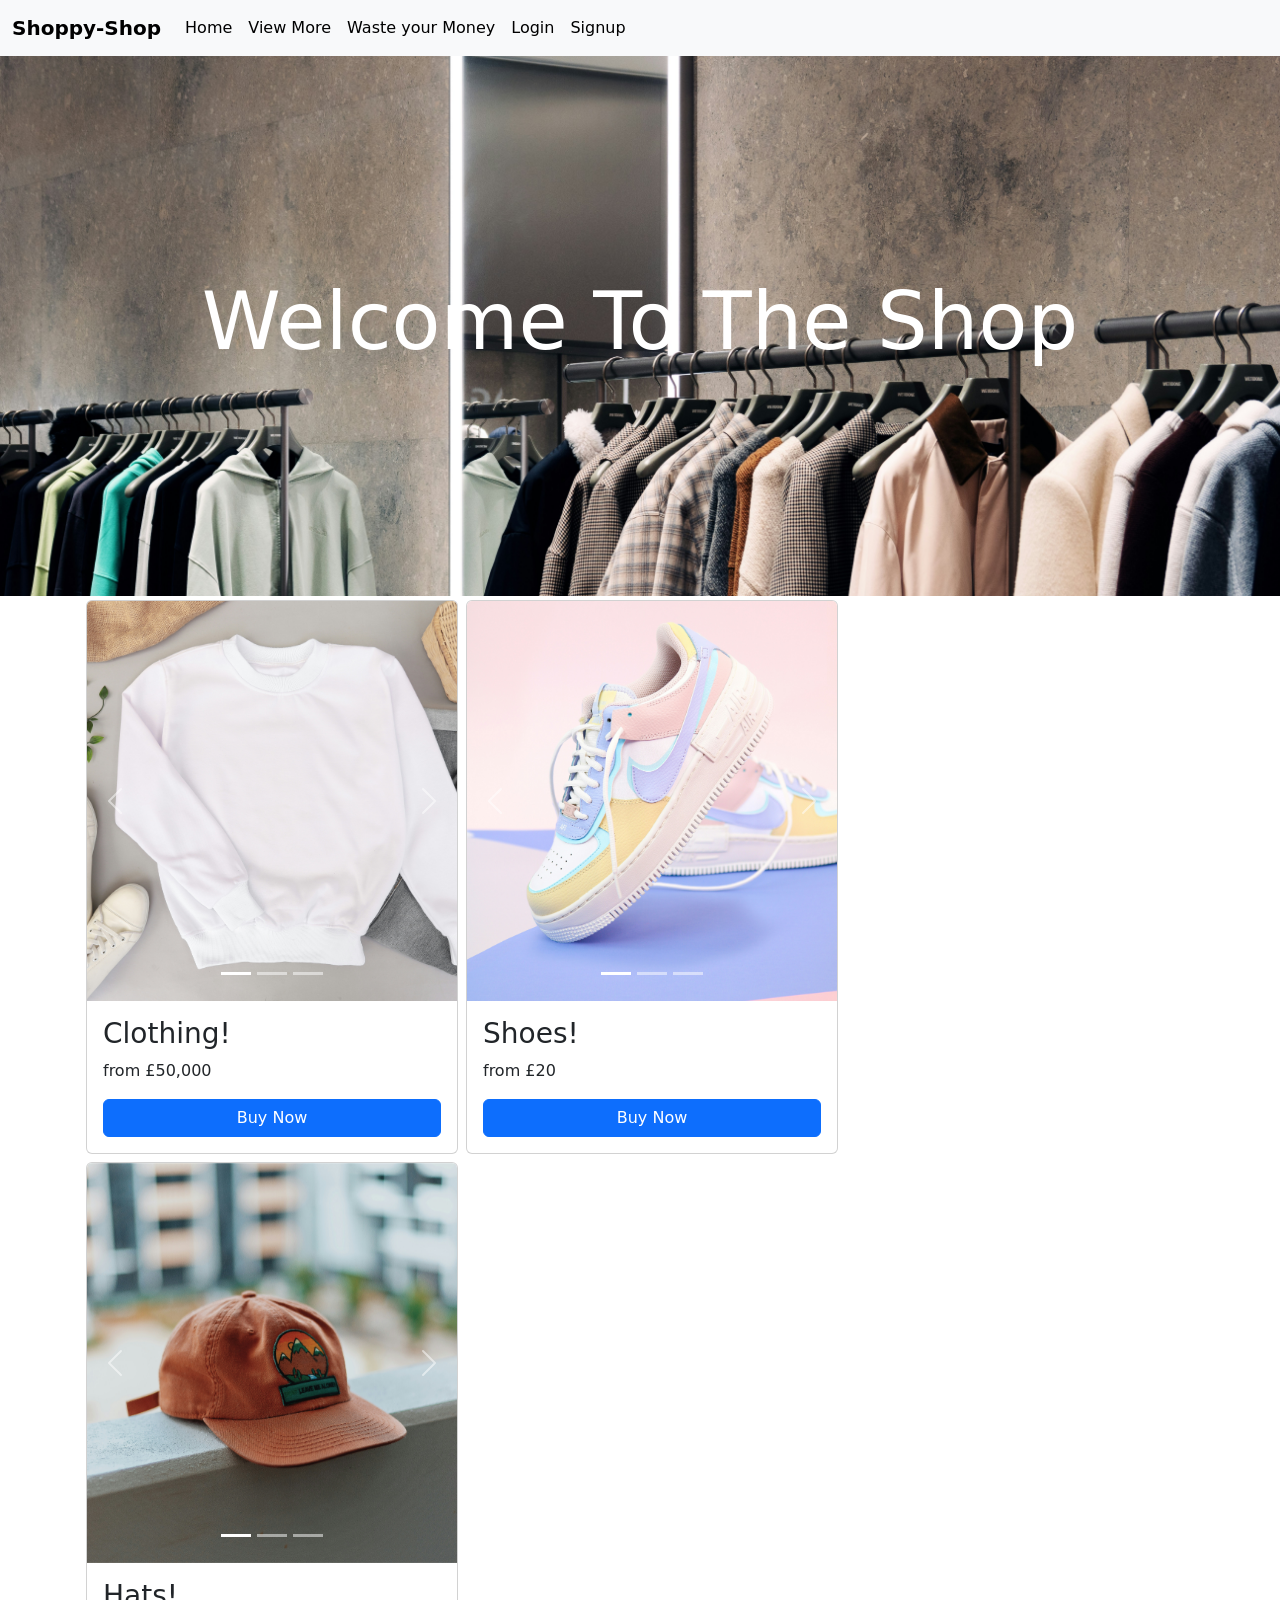
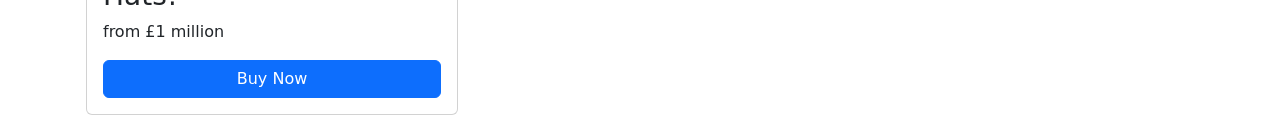
<file: Bootstrap Project/index.html>
<!DOCTYPE html>
<html lang="en">
<head>
    <meta charset="UTF-8">
    <meta name="viewport" content="width=device-width, initial-scale=1.0">
    <link href="https://cdn.jsdelivr.net/npm/bootstrap@5.3.8/dist/css/bootstrap.min.css" rel="stylesheet" integrity="sha384-sRIl4kxILFvY47J16cr9ZwB07vP4J8+LH7qKQnuqkuIAvNWLzeN8tE5YBujZqJLB" crossorigin="anonymous">
    <link rel="stylesheet" href="https://cdn.jsdelivr.net/npm/bootstrap-icons@1.13.1/font/bootstrap-icons.min.css">
    <title>Clothes Shop</title>
    <style>
        .carousel-item img {
        height: 400px;
        object-fit: cover;
        width: 100%;
        padding: 0px;
    }
    .card {
        margin: 4px;
        padding: 0px;
        min-width: 250px;
    }
    </style>
</head>
<body>
    <script src="https://cdn.jsdelivr.net/npm/bootstrap@5.3.8/dist/js/bootstrap.bundle.min.js" integrity="sha384-FKyoEForCGlyvwx9Hj09JcYn3nv7wiPVlz7YYwJrWVcXK/BmnVDxM+D2scQbITxI" crossorigin="anonymous"></script>
    <nav class="navbar bg-body-tertiary navbar-expand-md">
        <div class="container-fluid">
            <span class="navbar-brand" style="font-weight: bolder;">Shoppy-Shop</span>
            <button class="navbar-toggler" type="button" data-bs-toggle="collapse" data-bs-target="#navbarNavAltMarkup" aria-controls="navbarNavAltMarkup" aria-expanded="false" aria-label="Toggle navigation">
                <span class="navbar-toggler-icon"></span>
            </button>
    <div class="collapse navbar-collapse" id="navbarNavAltMarkup">
      <div class="navbar-nav">
        <a class="nav-link active" aria-current="page" href="#">Home</a>
        <a class="nav-link active" aria-current="page" href="#">View More</a>
        <a class="nav-link active" aria-current="page" href="#">Waste your Money</a>
        <a class="nav-link active" aria-current="page" href="../Registration Form/login.html">Login</a>
        <a class="nav-link active" aria-current="page" href="../Registration Form/signup.html">Signup</a>
      </div>
    </nav>
    <div style="background-image: url(hero-img.jpg); height: 60vh; background-size: cover;" class="background-image d-flex justify-content-center align-items-center">
        <h1 class="text-white display-1">Welcome To The Shop</h1>
    </div>
    <div class="container mx-auto row row-cols-3 w-100">
        <div class="card overflow-hidden">
            <div>
            <div id="carousel1" class="carousel slide" style="padding: 0px;">
                <div class="carousel-indicators">
                    <button type="button" data-bs-target="#carousel1" data-bs-slide-to="0" class="active" aria-current="true" aria-label="Slide 1"></button>
                    <button type="button" data-bs-target="#carousel1" data-bs-slide-to="1" aria-label="Slide 2"></button>
                    <button type="button" data-bs-target="#carousel1" data-bs-slide-to="2" aria-label="Slide 3"></button>
                </div>
                <div class="carousel-inner object-fit-cover">
                    <div class="carousel-item active">
                    <img src="img1.jpg" class="d-block w-100 ratio-1x1" alt="...">
                    </div>
                    <div class="carousel-item">
                    <img src="img2.jpg" class="d-block w-100 ratio-1x1" alt="...">
                    </div>
                    <div class="carousel-item">
                    <img src="img3.jpg" class="d-block w-100 ratio-1x1" alt="...">
                    </div>
                </div>
                <button class="carousel-control-prev" type="button" data-bs-target="#carousel1" data-bs-slide="prev">
                    <span class="carousel-control-prev-icon" aria-hidden="true"></span>
                    <span class="visually-hidden">Previous</span>
                </button>
                <button class="carousel-control-next" type="button" data-bs-target="#carousel1" data-bs-slide="next">
                    <span class="carousel-control-next-icon" aria-hidden="true"></span>
                    <span class="visually-hidden">Next</span>
                </button>

            </div>
            </div>
            <div class="card-body">
                <h3 class="card-title">Clothing!</h5>
                <p class="card-text">from £50,000</p>
                <button onclick="window.location.href='../Item Page/index.html?item=Clothing!&desc=Very smart clothes&price=£50,000&imgurl=../Bootstrap Project/img1.jpg'" class="btn btn-primary" style="width: 100%;">Buy Now</button>
            </div>
        </div>
        <div class="card overflow-hidden">
            <div class="card-img-top">
            <div id="carousel2" class="carousel slide">
                <div class="carousel-indicators">
                    <button type="button" data-bs-target="#carousel2" data-bs-slide-to="0" class="active" aria-current="true" aria-label="Slide 1"></button>
                    <button type="button" data-bs-target="#carousel2" data-bs-slide-to="1" aria-label="Slide 2"></button>
                    <button type="button" data-bs-target="#carousel2" data-bs-slide-to="2" aria-label="Slide 3"></button>
                </div>
                <div class="carousel-inner">
                    <div class="carousel-item active">
                    <img src="shoe1.jpg" class="d-block w-100" alt="...">
                    </div>
                    <div class="carousel-item">
                    <img src="shoe2.jpg" class="d-block w-100" alt="...">
                    </div>
                    <div class="carousel-item">
                    <img src="shoe3.jpg" class="d-block w-100" alt="...">
                    </div>
                </div>
                <button class="carousel-control-prev" type="button" data-bs-target="#carousel2" data-bs-slide="prev">
                    <span class="carousel-control-prev-icon" aria-hidden="true"></span>
                    <span class="visually-hidden">Previous</span>
                </button>
                <button class="carousel-control-next" type="button" data-bs-target="#carousel2" data-bs-slide="next">
                    <span class="carousel-control-next-icon" aria-hidden="true"></span>
                    <span class="visually-hidden">Next</span>
                </button>

            </div>
            </div>
            <div class="card-body">
                <h3 class="card-title">Shoes!</h5>
                <p class="card-text">from £20</p>
                <button onclick="window.location.href='../Item Page/index.html?item=Shoes!&desc=Very smart shoes&price=£20&imgurl=../Bootstrap Project/shoe1.jpg'" class="btn btn-primary" style="width: 100%;">Buy Now</button>
            </div>
        </div>
        <div class="card overflow-hidden flex-shrink-1">
            <div class="card-img-top">
            <div id="carousel3" class="carousel slide">
                <div class="carousel-indicators">
                    <button type="button" data-bs-target="#carousel3" data-bs-slide-to="0" class="active" aria-current="true" aria-label="Slide 1"></button>
                    <button type="button" data-bs-target="#carousel3" data-bs-slide-to="1" aria-label="Slide 2"></button>
                    <button type="button" data-bs-target="#carousel3" data-bs-slide-to="2" aria-label="Slide 3"></button>
                </div>
                <div class="carousel-inner">
                    <div class="carousel-item active">
                    <img src="hat1.jpg" class="d-block w-100" alt="...">
                    </div>
                    <div class="carousel-item">
                    <img src="hat2.jpg" class="d-block w-100" alt="...">
                    </div>
                    <div class="carousel-item">
                    <img src="hat3.jpg" class="d-block w-100" alt="...">
                    </div>
                </div>
                <button class="carousel-control-prev" type="button" data-bs-target="#carousel3" data-bs-slide="prev">
                    <span class="carousel-control-prev-icon" aria-hidden="true"></span>
                    <span class="visually-hidden">Previous</span>
                </button>
                <button class="carousel-control-next" type="button" data-bs-target="#carousel3" data-bs-slide="next">
                    <span class="carousel-control-next-icon" aria-hidden="true"></span>
                    <span class="visually-hidden">Next</span>
                </button>

            </div>
            </div>
            <div class="card-body">
                <h3 class="card-title">Hats!</h5>
                <p class="card-text">from £1 million</p>
                <button onclick="window.location.href='../Item Page/index.html?item=Hats!&desc=Very smart hats&price=£1 million&imgurl=../Bootstrap Project/hat1.jpg'" class="btn btn-primary" style="width: 100%;">Buy Now</button>
            </div>
        </div>
    </div>
    </div>
    </div>
    
</body>
</html>
</file>
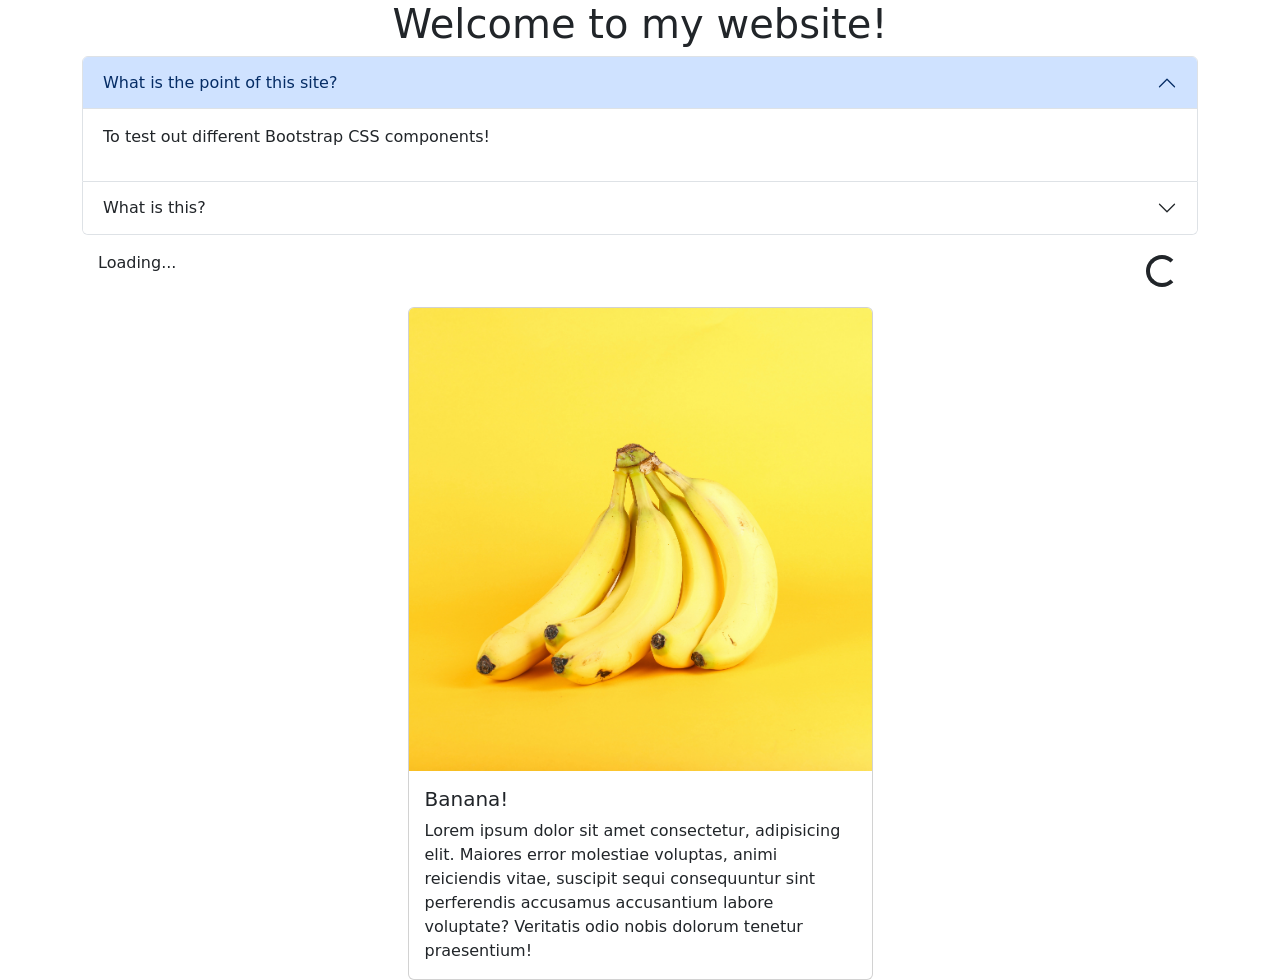
<file: Bootstrap/index.html>
<!doctype html>
<html lang="en">
  <head>
    <meta charset="utf-8">
    <meta name="viewport" content="width=device-width, initial-scale=1">
    <title>Bootstrap CSS</title>
    <link href="https://cdn.jsdelivr.net/npm/bootstrap@5.3.8/dist/css/bootstrap.min.css" rel="stylesheet" integrity="sha384-sRIl4kxILFvY47J16cr9ZwB07vP4J8+LH7qKQnuqkuIAvNWLzeN8tE5YBujZqJLB" crossorigin="anonymous">
  </head>
  <body>
    <script src="https://cdn.jsdelivr.net/npm/bootstrap@5.3.8/dist/js/bootstrap.bundle.min.js" integrity="sha384-FKyoEForCGlyvwx9Hj09JcYn3nv7wiPVlz7YYwJrWVcXK/BmnVDxM+D2scQbITxI" crossorigin="anonymous"></script>
    
    <h1 class="text-center">Welcome to my website!</h1>
    <div class="container">
        <div class="accordion" id="accordion">
            <div class="accordion-item">
                <h2 class="accordion-header">
                    <button class="accordion-button" data-bs-toggle="collapse" data-bs-target="#accone" aria-expanded="true" aria-controls="accone">What is the point of this site?</button>
                </h2>
                <div id="accone" class="accordion-collapse collapse show" data-bs-parent="#accordion">
                    <div class="accordion-body">
                        <p>To test out different Bootstrap CSS components!</p>
                    </div>
                </div>
            </div><div class="accordion-item">
                <h2 class="accordion-header">
                    <button class="accordion-button collapsed" data-bs-toggle="collapse" data-bs-target="#acctwo" aria-expanded="false" aria-controls="acctwo">What is this?</button>
                </h2>
                <div id="acctwo" class="accordion-collapse collapse" data-bs-parent="#accordion">
                    <div class="accordion-body">
                        <p>This is an accordion!</p>
                    </div>
                </div>
            </div>
        </div>
        <div class="d-flex align-items-center m-2 p-2">
            <p>Loading...</p>
            <div class="spinner-border m-1 ms-auto"></div>
        </div>
        <div class="col-12 col-md-8 col-lg-5 mx-auto">
            <div class="card">
                <img class="card-img-top" src="banana.jpg" alt="">
                <div class="card-body">
                    <h5 class="card-title">Banana!</h5>
                    <p class="card-text">Lorem ipsum dolor sit amet consectetur, adipisicing elit. Maiores error molestiae voluptas, animi reiciendis vitae, suscipit sequi consequuntur sint perferendis accusamus accusantium labore voluptate? Veritatis odio nobis dolorum tenetur praesentium!</p>
                </div>
            </div>
        </div>
    </div>
  </body>
</html>
</file>
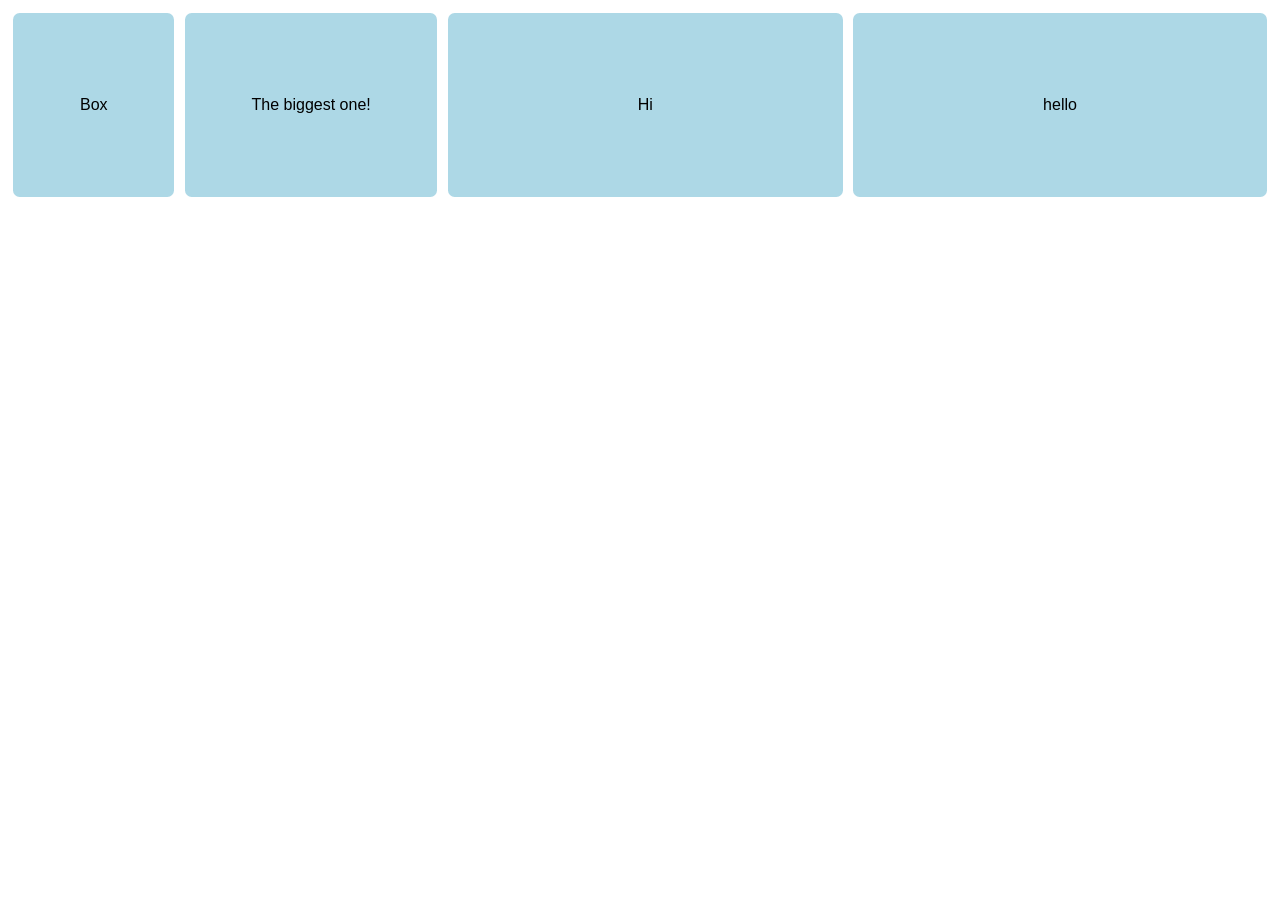
<file: Flex/index.html>
<!DOCTYPE html>
<html lang="en">
<head>
    <meta charset="UTF-8">
    <meta name="viewport" content="width=device-width, initial-scale=1.0">
    <title>Flex</title>
    <link rel="stylesheet" href="style.css">
</head>
<body>
    <div class="flex">
        <div style="flex-grow: 2; order: 4;"><p>hello</p></div>
        <div style="flex-grow: 2; order: 3;"><p>Hi</p></div>
        <div style="flex-shrink: 2; order: 1;"><p>Box</p></div>
        <div style="flex-grow: 0; order: 2;"><p>The biggest one!</p></div>
    </div>
</body>
</html>
</file>
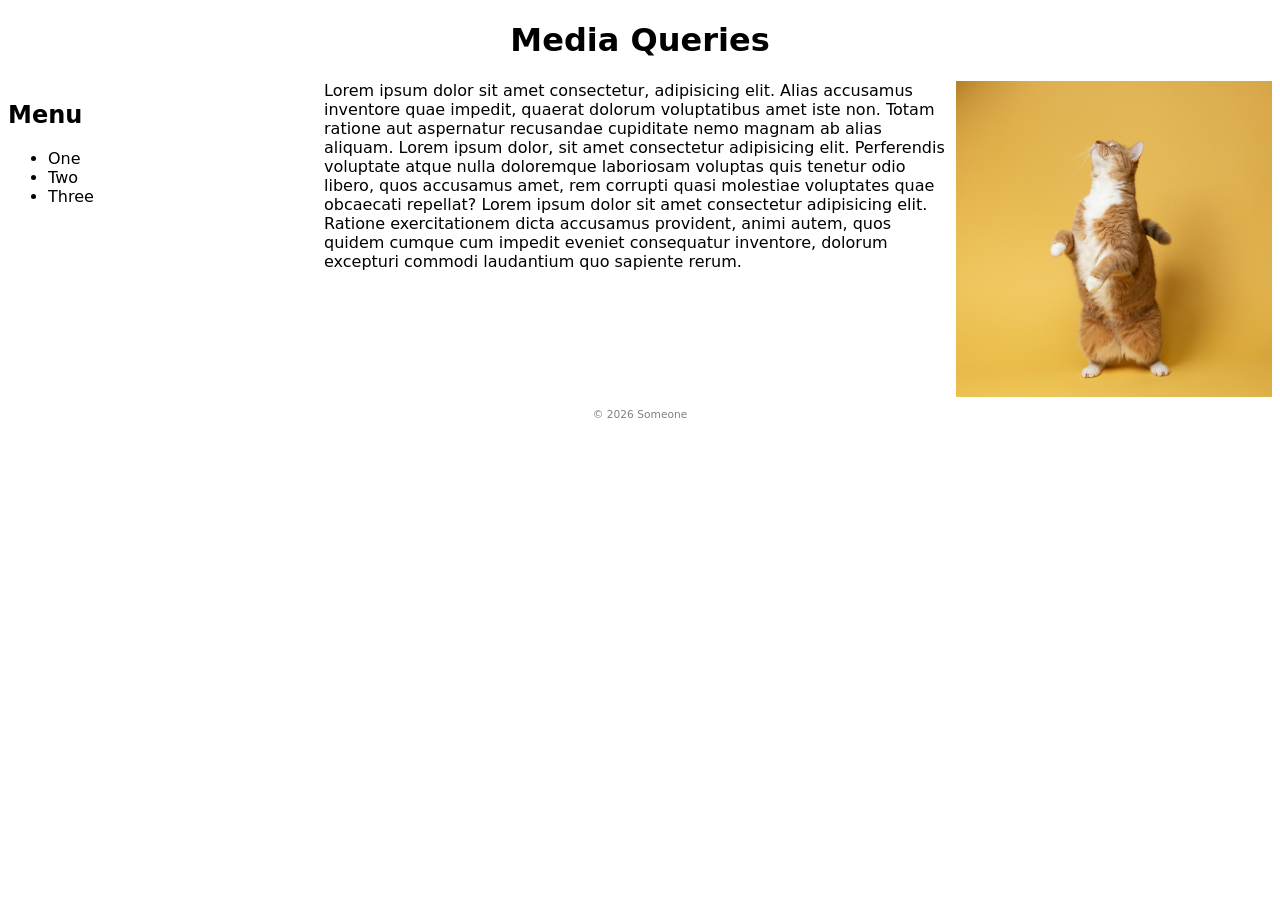
<file: Media Queries/index.html>
<!DOCTYPE html>
<html lang="en">
<head>
    <meta charset="UTF-8">
    <meta name="viewport" content="width=device-width, initial-scale=1.0">
    <link rel="stylesheet" href="style.css">
    <title>Media Query Website</title>
</head>
<body>
    <header>
        <h1>Media Queries</h1>
    </header>
    <div class="container">
        <aside>
            <h2>Menu</h2>
            <ul>
                <li>
                    One
                </li>
                <li>
                    Two
                </li>
                <li>
                    Three
                </li>
            </ul>
        </aside>
        <main>
            Lorem ipsum dolor sit amet consectetur, adipisicing elit. Alias accusamus inventore quae impedit, quaerat dolorum voluptatibus amet iste non. Totam ratione aut aspernatur recusandae cupiditate nemo magnam ab alias aliquam. Lorem ipsum dolor, sit amet consectetur adipisicing elit. Perferendis voluptate atque nulla doloremque laboriosam voluptas quis tenetur odio libero, quos accusamus amet, rem corrupti quasi molestiae voluptates quae obcaecati repellat? Lorem ipsum dolor sit amet consectetur adipisicing elit. Ratione exercitationem dicta accusamus provident, animi autem, quos quidem cumque cum impedit eveniet consequatur inventore, dolorum excepturi commodi laudantium quo sapiente rerum.
        </main>
        <img src="cat.jpg" alt="A very pretty cat">
    </div>
        <footer>
            <p class="copyright">© 2026 Someone</p>
        </footer>
</body>
</html>
</file>
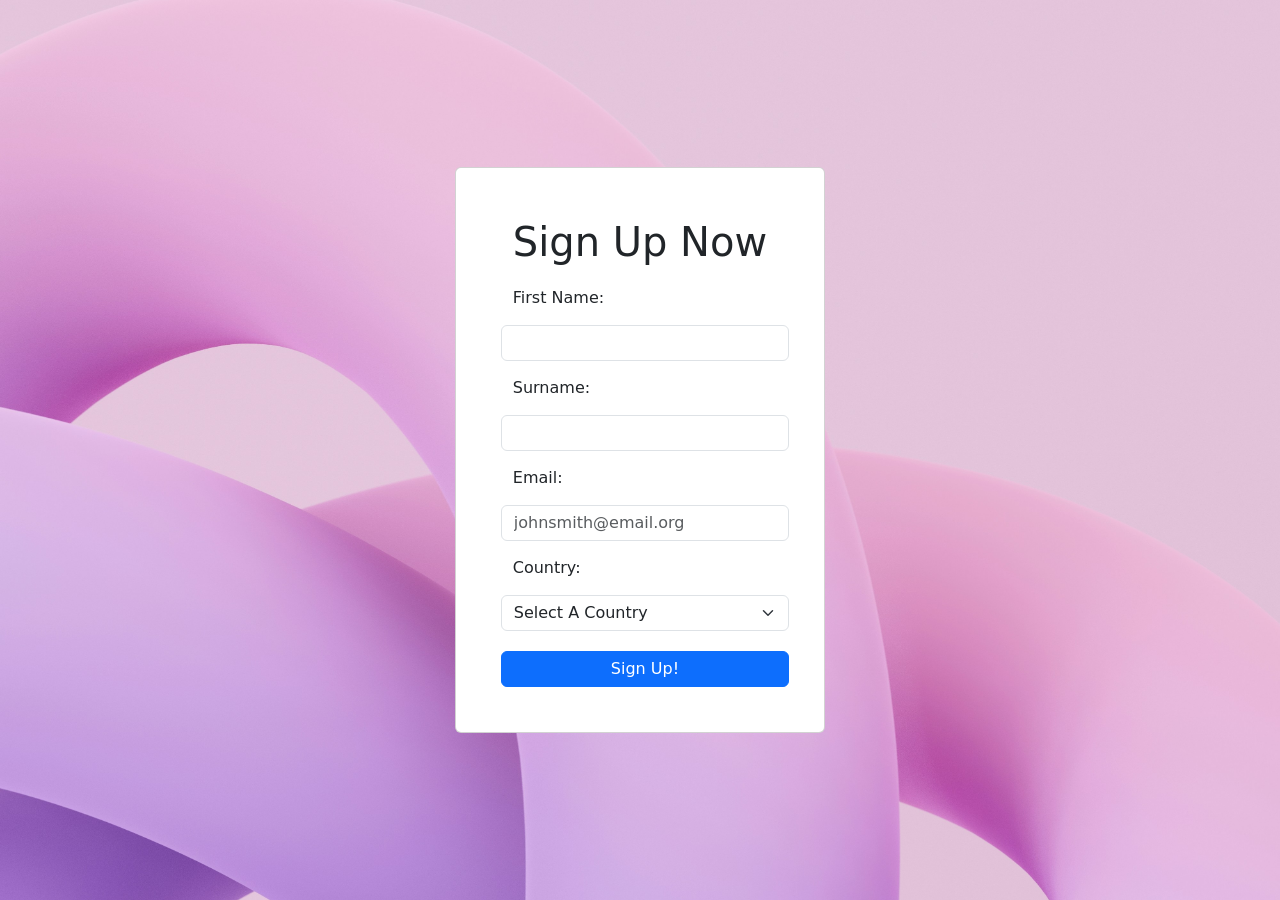
<file: Registration Form/index.html>
<!DOCTYPE html>
<html lang="en">
<head>
    <meta charset="UTF-8">
    <meta name="viewport" content="width=device-width, initial-scale=1.0">
    <link href="https://cdn.jsdelivr.net/npm/bootstrap@5.3.8/dist/css/bootstrap.min.css" rel="stylesheet" integrity="sha384-sRIl4kxILFvY47J16cr9ZwB07vP4J8+LH7qKQnuqkuIAvNWLzeN8tE5YBujZqJLB" crossorigin="anonymous">
<script src="https://cdn.jsdelivr.net/npm/bootstrap@5.3.8/dist/js/bootstrap.bundle.min.js" integrity="sha384-FKyoEForCGlyvwx9Hj09JcYn3nv7wiPVlz7YYwJrWVcXK/BmnVDxM+D2scQbITxI" crossorigin="anonymous"></script>
    <title>Registration Page</title>
    <style>
        .card-body {
            padding: 40px;
            * {
            margin: 5px;
            padding: 5px 12px;
            width: 100%;
            }
        }
    </style>
</head>
<body>
    <div style="background-image: url(bg.jpg); width: 100vw; height: 100vh; background-size: cover;" class="d-flex justify-content-center align-items-center">
        <div class="card" style="width: auto;">
            <div class="card-body">
                <h1 class="card-title">Sign Up Now</h1>
                <label for="firstname">First Name:</label>
                <input type="text" class="form-control" id="fistname">
                <label for="surname">Surname:</label>
                <input type="text" class="form-control" id="surname">
                <label for="email">Email:</label>
                <input type="email" class="form-control" id="email" placeholder="johnsmith@email.org">
                <label for="country">Country:</label>
                <select class="form-select" aria-label="Country Picker" id="country">
                    <option selected>Select A Country</option>
                    <option>United Kingdom</option>
                    <option>France</option>
                    <option>Narnia</option>
                    <option>Vatican City</option>
                    <option>Kanto</option>
                    <option>Hyrule</option>
                    <option>Nether</option>
                    <option>New York City</option>
                    <option>Andorra</option>
                    <option>Roman Empire</option>
                </select>
                <button class="btn btn-primary" style="margin-top: 15px;">Sign Up!</button>
            </div>
        </div>
    </div>
</body>
</html>
</file>
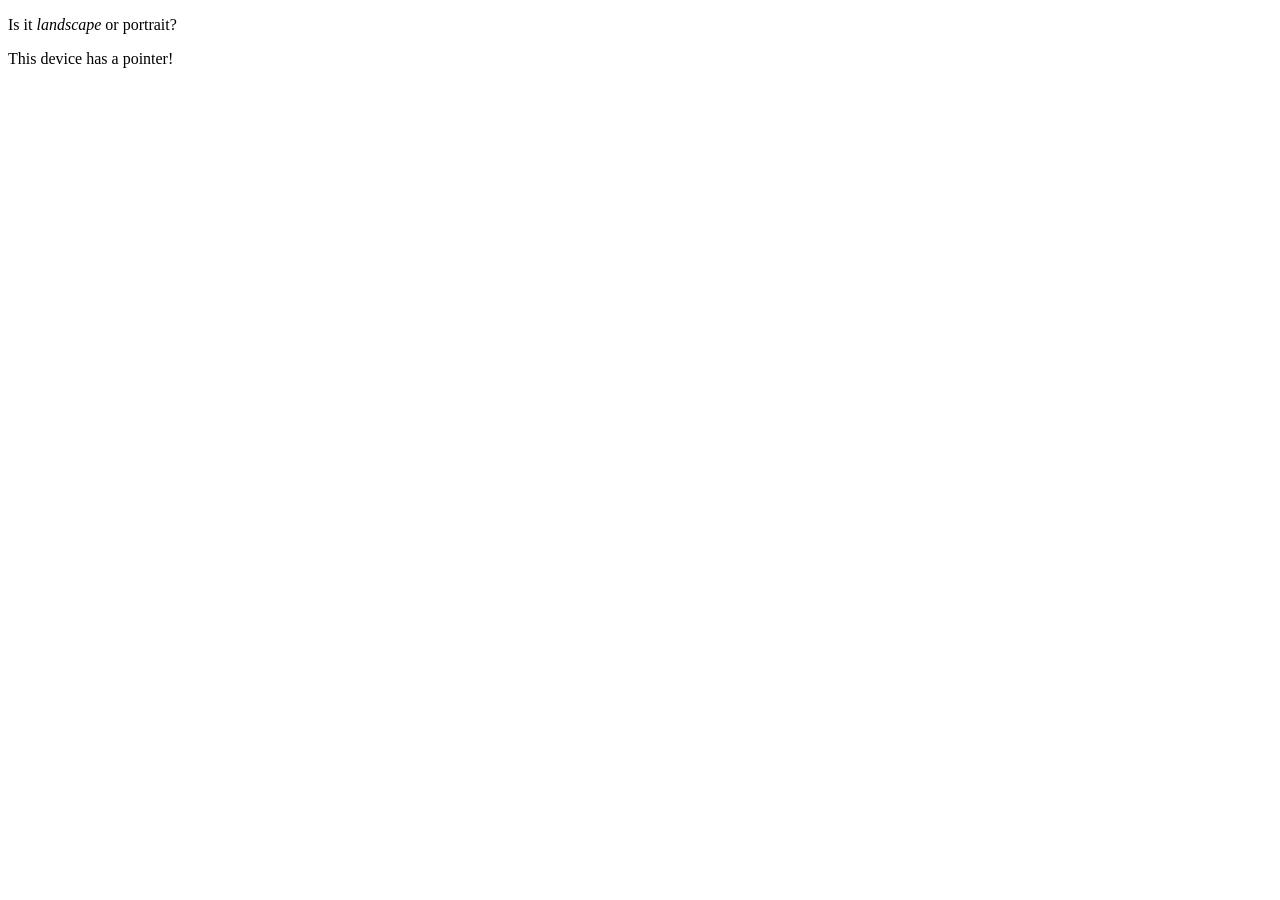
<file: Media Queries/homework.html>
<!DOCTYPE html>
<html lang="en">
<head>
    <meta charset="UTF-8">
    <meta name="viewport" content="width=device-width, initial-scale=1.0">
    <title>Homework</title>
    <link rel="stylesheet" href="homework.css">
</head>
<body>
    <p>Is it <span class="landscape">landscape</span> or <span class="portrait">portrait?</span></p>
    <div class="square"><p>This is A SQUARE</p></div>
    <p class="pointer">This device has a pointer!</p>
    <p class="scriptp">JavaScript is enabled!</p>
</body>
</html>
</file>
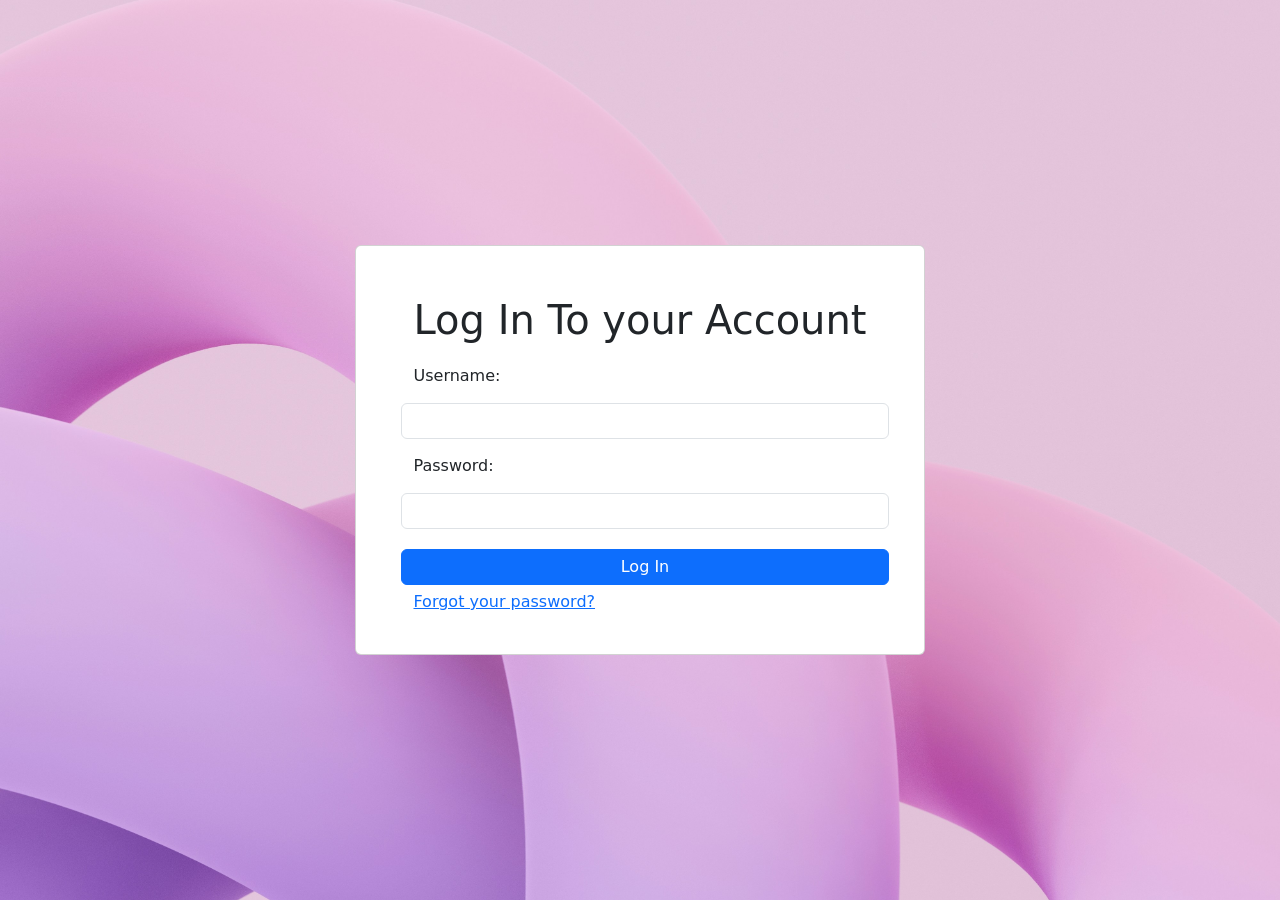
<file: Registration Form/login.html>
<!DOCTYPE html>
<html lang="en">
<head>
    <meta charset="UTF-8">
    <meta name="viewport" content="width=device-width, initial-scale=1.0">
    <link href="https://cdn.jsdelivr.net/npm/bootstrap@5.3.8/dist/css/bootstrap.min.css" rel="stylesheet" integrity="sha384-sRIl4kxILFvY47J16cr9ZwB07vP4J8+LH7qKQnuqkuIAvNWLzeN8tE5YBujZqJLB" crossorigin="anonymous">
<script src="https://cdn.jsdelivr.net/npm/bootstrap@5.3.8/dist/js/bootstrap.bundle.min.js" integrity="sha384-FKyoEForCGlyvwx9Hj09JcYn3nv7wiPVlz7YYwJrWVcXK/BmnVDxM+D2scQbITxI" crossorigin="anonymous"></script>
    <title>Registration Page</title>
    <style>
        .card-body {
            padding: 40px;
            * {
            margin: 5px;
            padding: 5px 12px;
            width: 100%;
            }
        }
    </style>
</head>
<body>
    <div style="background-image: url(bg.jpg); width: 100vw; height: 100vh; background-size: cover;" class="d-flex justify-content-center align-items-center">
        <div class="card" style="width: auto;">
            <div class="card-body">
                <h1 class="card-title">Log In To your Account</h1>
                <label for="username">Username:</label>
                <input type="text" class="form-control" id="username">
                <label for="password">Password:</label>
                <input type="password" class="form-control" id="username">
                <button class="btn btn-primary" style="margin-top: 15px;">Log In</button>
                <a href="#">Forgot your password?</a>
            </div>
        </div>
    </div>
</body>
</html>
</file>
<file: Flex/style.css>
.flex {
    display: flex;
    flex-direction: row;
    flex-wrap: nowrap;
    div {
        background-color: lightblue;
        border-radius: 5pt;
        font-family: 'Franklin Gothic Medium', 'Arial Narrow', Arial, sans-serif;
        padding: 50pt;
        margin: 4pt;
        text-align: center;
    }
}
</file>
<file: Media Queries/style.css>
* {
    font-family: system-ui, -apple-system, BlinkMacSystemFont, 'Segoe UI', Roboto, Oxygen, Ubuntu, Cantarell, 'Open Sans', 'Helvetica Neue', sans-serif;
}

/*aside {
    position: fixed;
    left: -85px;
    top: 5px;
    border: 1px black solid;
    border-radius: 5px;
    background-color: white;
    padding: 5px;
    transition: ease-in-out 0.5s;
}

aside:hover {
    left: 5px;
}*/
.container {
    display: grid;
    grid-template-rows: 1fr;
    grid-template-columns: 1fr 2fr 1fr;
}

@media (max-width: 600px) {
    .container {
        display: inline;
    }
}

.copyright {
    color: grey;
    font-size: 8pt;
    text-align: center;
}

header h1 {
    text-align: center;
}

img {
    width: 100%;
    height: auto;
}
</file>
<file: Media Queries/homework.css>
@media (orientation: landscape) {
    .landscape {
        font-style: italic;
    }
}
@media (orientation: portrait) {
    .portrait {
        font-style: italic;
    }
}

.square {display: none;}
@media (aspect-ratio: 1/1) {
    .square {
        display: inline;
        outline: 1px black solid;
        width: 50%;
        height: 50%;
    }
}

.pointer {
    display: none;
}
.scriptp {
    display: none;
}

@media (pointer: fine) {
    .pointer {
        display: inline;
    }
};

@media (scripting: enabled) {
    /* Not working for some reason */
    .scriptp {
        display: inline;
    }
}
</file>
